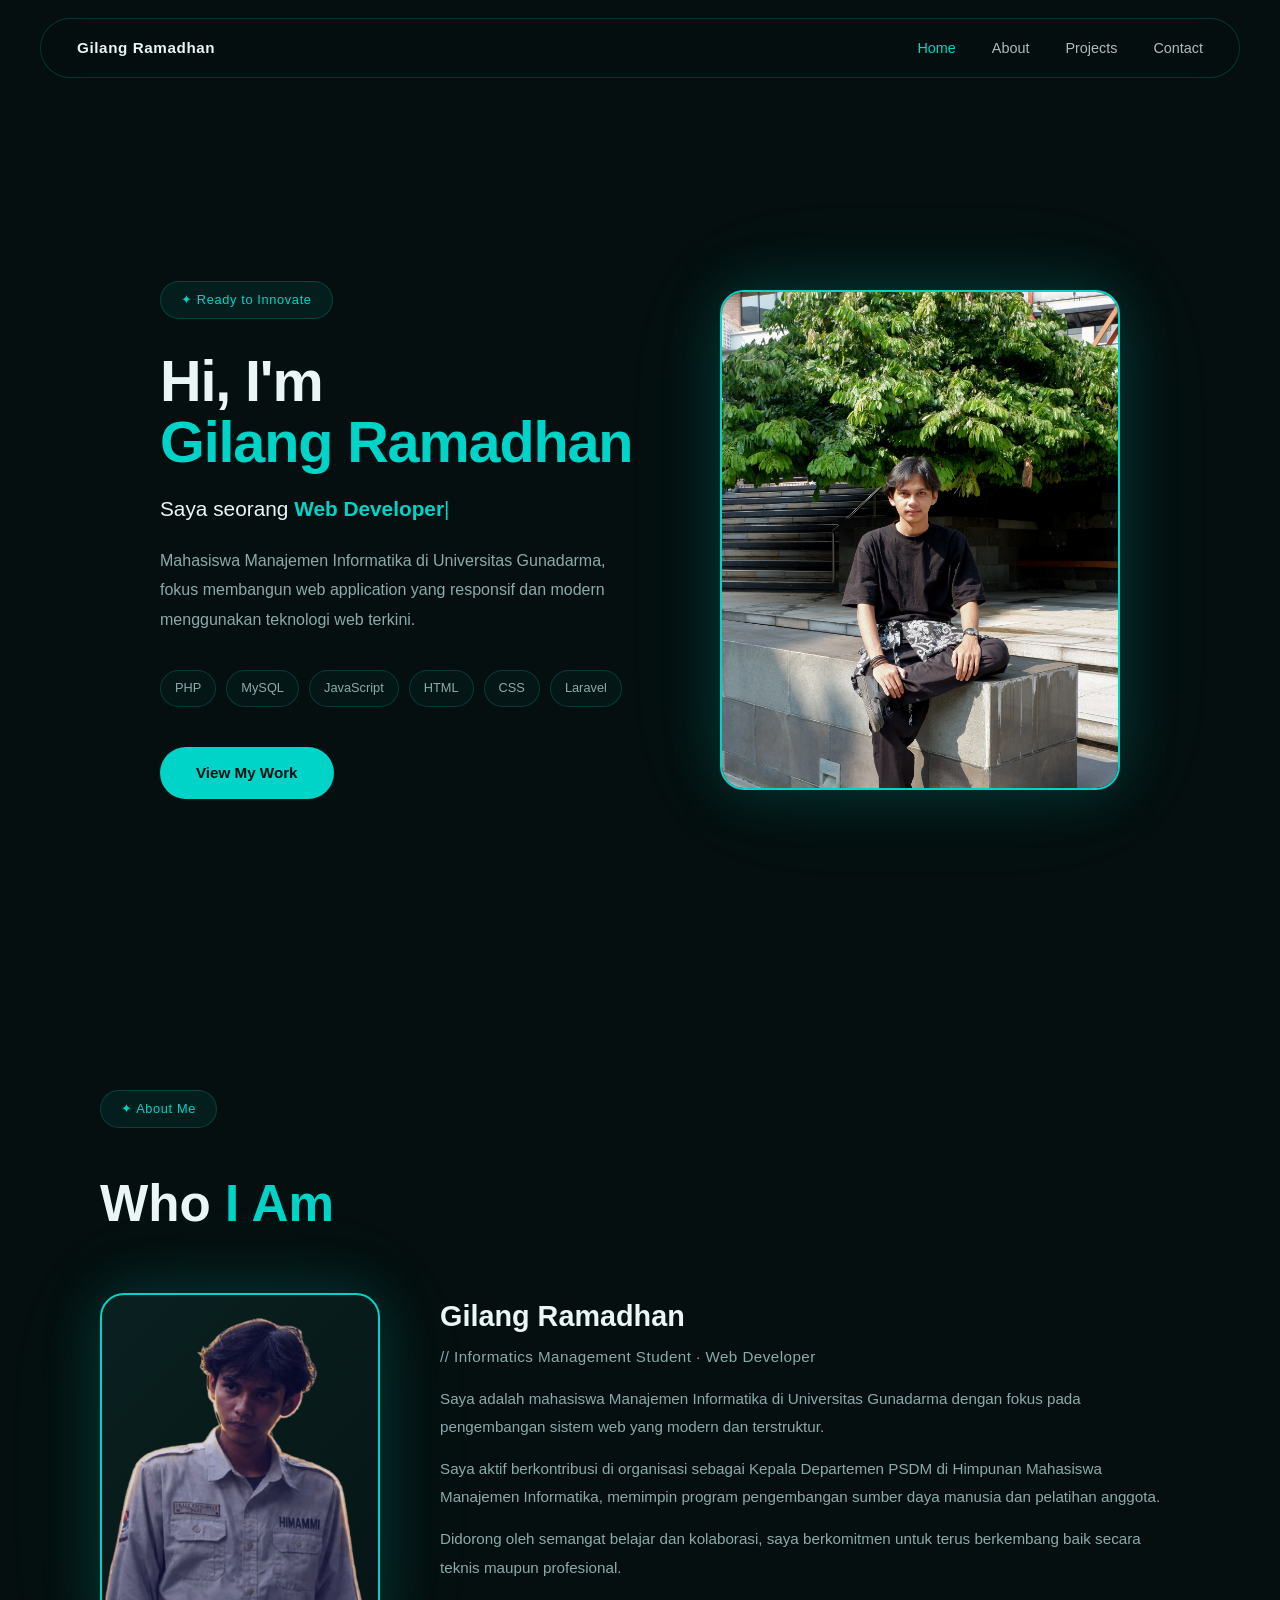
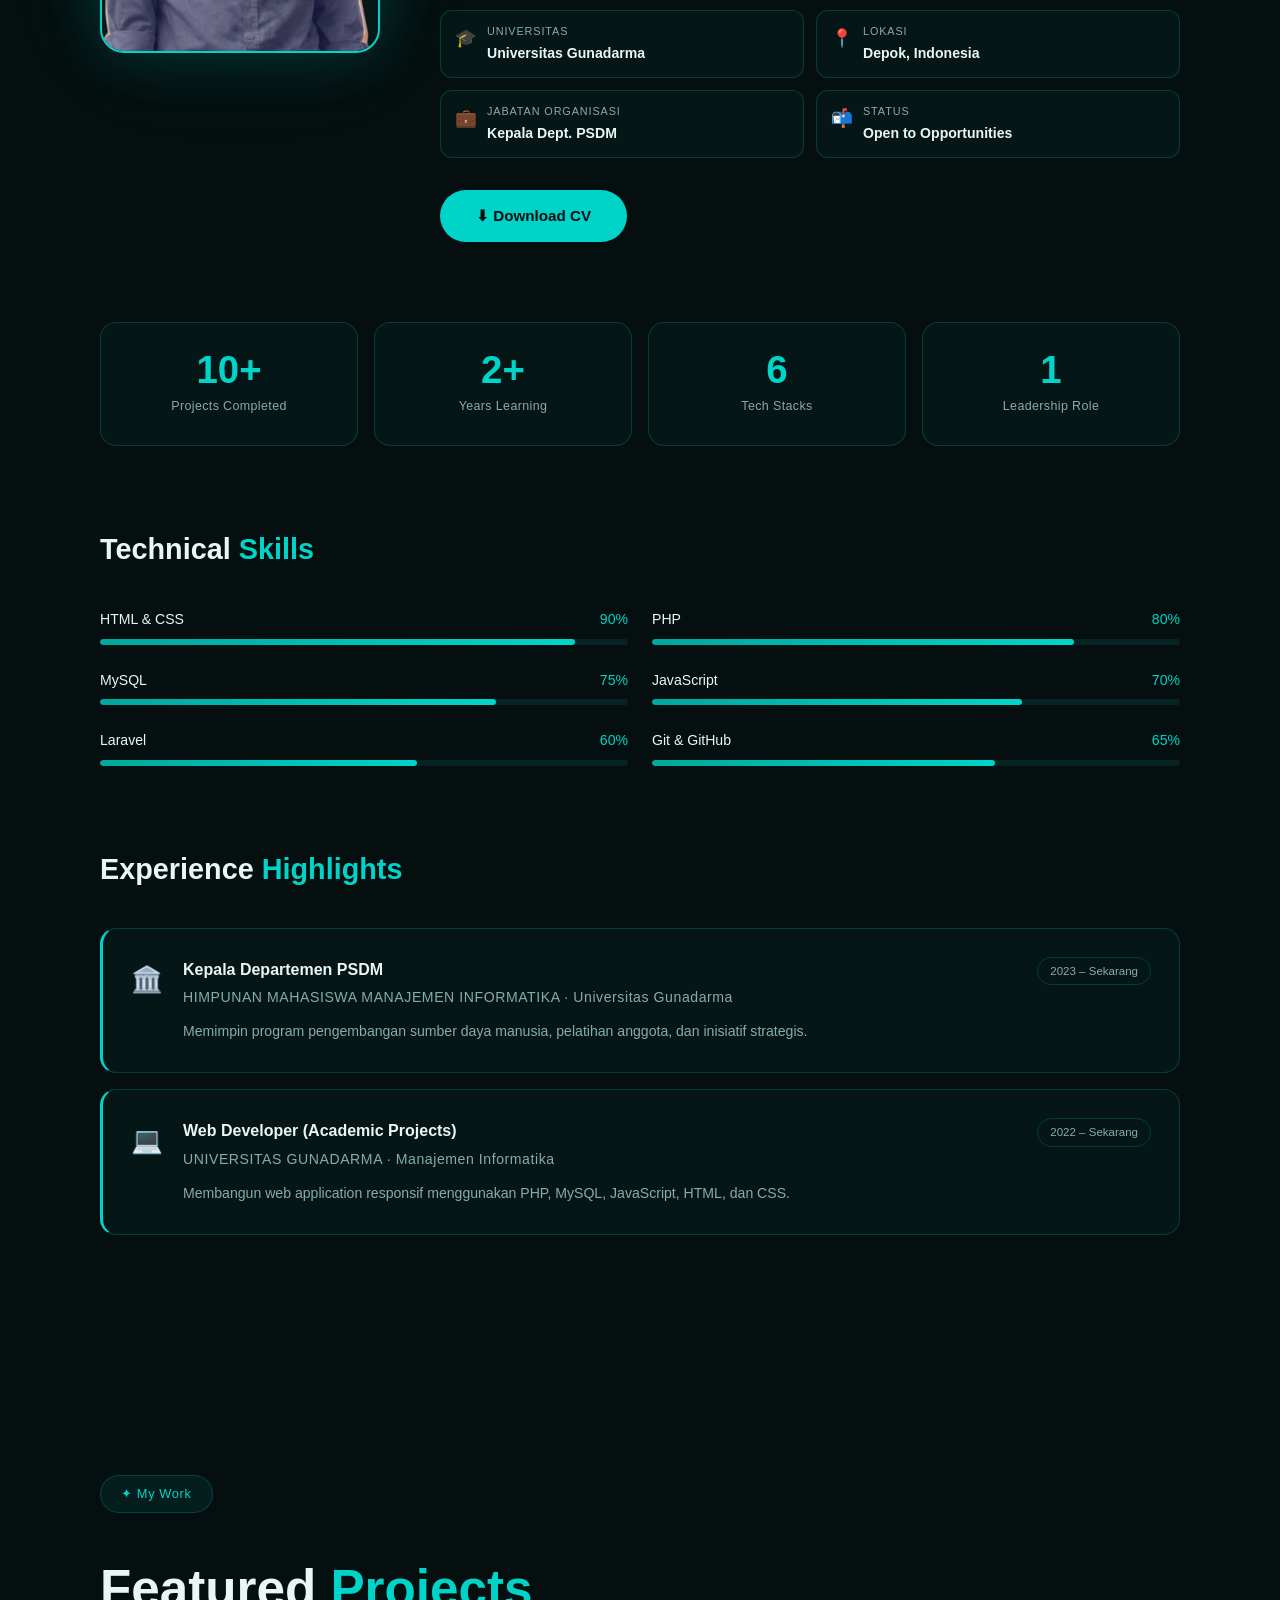
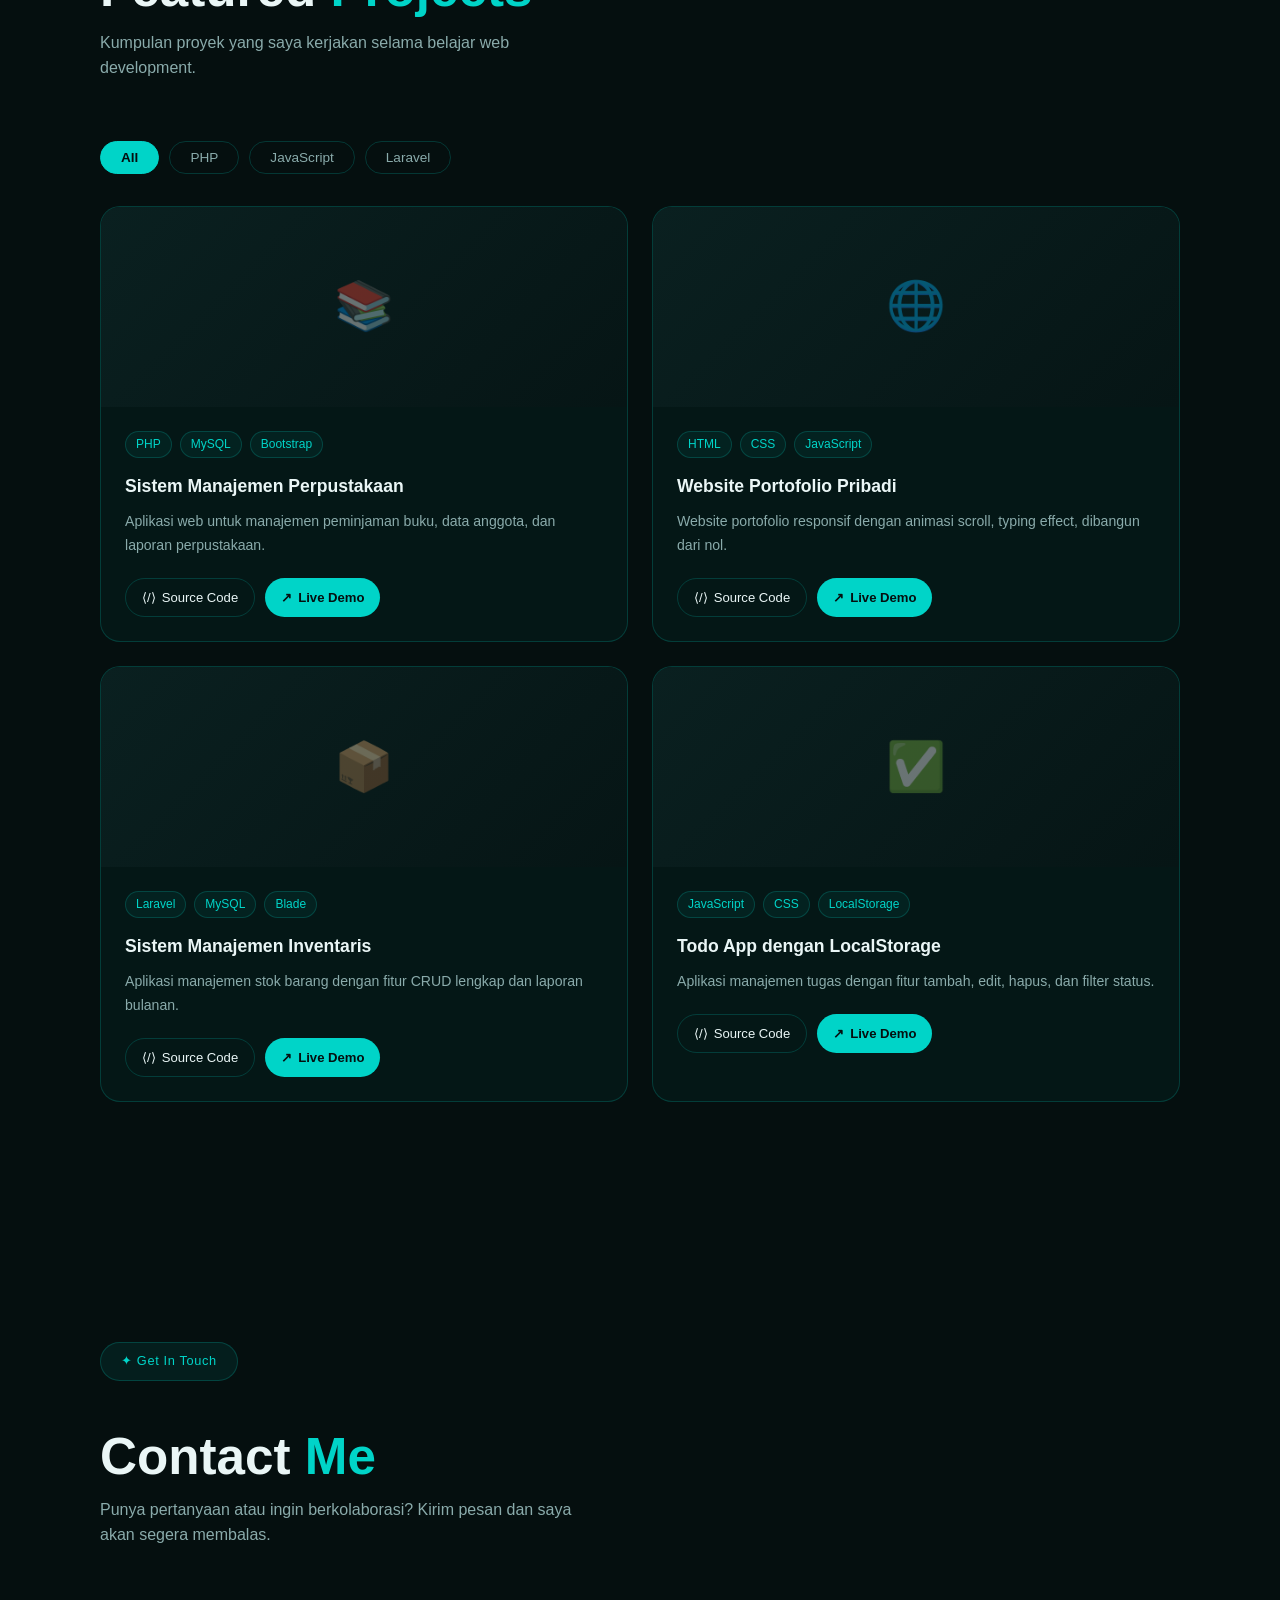
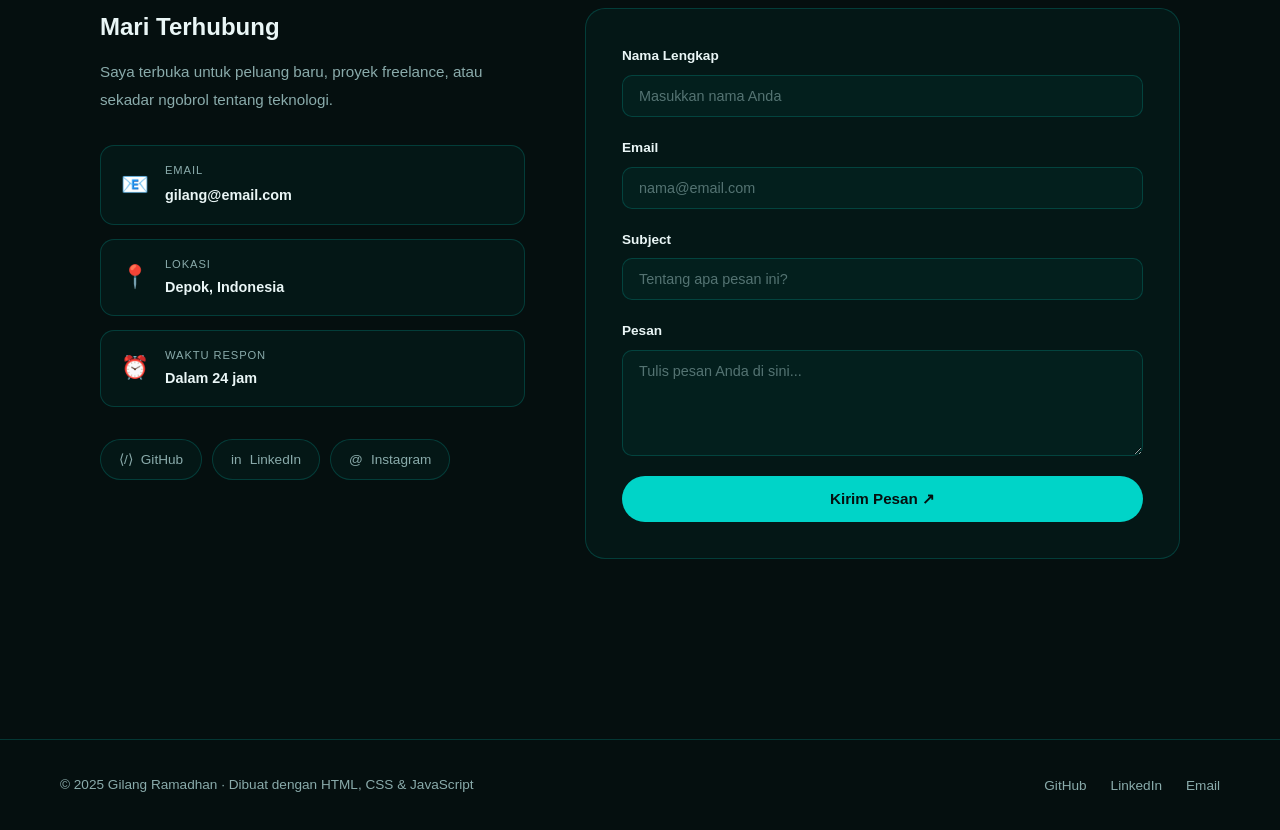
<file: index.html>
<!doctype html>
<html lang="id">
  <head>
    <meta charset="UTF-8" />
    <meta name="viewport" content="width=device-width, initial-scale=1.0" />
    <title>Portfolio - Gilang Ramadhan</title>
    <meta
      name="description"
      content="Portfolio Gilang Ramadhan — Web Developer, Mahasiswa Manajemen Informatika Universitas Gunadarma."
    />
    <link rel="stylesheet" href="css/style.css" />
  </head>

  <body>
    <!-- SCROLL PROGRESS BAR -->
    <div id="scrollProgress"></div>

    <!-- NAVBAR -->
    <nav>
      <p>Gilang Ramadhan</p>
      <ul>
        <li><a href="#home" class="nav-link">Home</a></li>
        <li><a href="#about" class="nav-link">About</a></li>
        <li><a href="#projects" class="nav-link">Projects</a></li>
        <li><a href="#contact" class="nav-link">Contact</a></li>
      </ul>
    </nav>

    <!-- ==================== HOME ==================== -->
    <section id="home">
      <header>
        <div class="hero-inner">
          <div class="hero-text">
            <div class="badge">✦ Ready to Innovate</div>
            <h1>Hi, I'm <span>Gilang Ramadhan</span></h1>
            <p class="tagline">
              Saya seorang <span class="typing-text"></span
              ><span class="cursor">|</span>
            </p>
            <p class="bio">
              Mahasiswa Manajemen Informatika di Universitas Gunadarma, fokus
              membangun web application yang responsif dan modern menggunakan
              teknologi web terkini.
            </p>
            <div class="skills-list">
              <span>PHP</span>
              <span>MySQL</span>
              <span>JavaScript</span>
              <span>HTML</span>
              <span>CSS</span>
              <span>Laravel</span>
            </div>
            <a href="#projects" class="btn-primary nav-link">View My Work</a>
          </div>
          <div class="hero-image">
            <div class="image-frame">
              <img src="assets/images/foto_ogun.jpg" alt="Gilang Ramadhan" />
            </div>
          </div>
        </div>
      </header>
    </section>

    <!-- ==================== ABOUT ==================== -->
    <section id="about">
      <div class="page-header fade-up">
        <div class="badge">✦ About Me</div>
        <h1>Who <span>I Am</span></h1>
      </div>

      <div class="about-bio fade-up">
        <div class="about-photo">
          <div class="image-frame">
            <img src="assets/images/gilangkecee.png" alt="Gilang Ramadhan" />
          </div>
        </div>
        <div class="about-text">
          <h2>Gilang Ramadhan</h2>
          <p class="about-role">
            // Informatics Management Student · Web Developer
          </p>
          <p>
            Saya adalah mahasiswa Manajemen Informatika di Universitas Gunadarma
            dengan fokus pada pengembangan sistem web yang modern dan
            terstruktur.
          </p>
          <p>
            Saya aktif berkontribusi di organisasi sebagai Kepala Departemen
            PSDM di Himpunan Mahasiswa Manajemen Informatika, memimpin program
            pengembangan sumber daya manusia dan pelatihan anggota.
          </p>
          <p>
            Didorong oleh semangat belajar dan kolaborasi, saya berkomitmen
            untuk terus berkembang baik secara teknis maupun profesional.
          </p>

          <div class="info-grid">
            <div class="info-item">
              <span class="info-icon">🎓</span>
              <div>
                <div class="info-key">Universitas</div>
                <div class="info-val">Universitas Gunadarma</div>
              </div>
            </div>
            <div class="info-item">
              <span class="info-icon">📍</span>
              <div>
                <div class="info-key">Lokasi</div>
                <div class="info-val">Depok, Indonesia</div>
              </div>
            </div>
            <div class="info-item">
              <span class="info-icon">💼</span>
              <div>
                <div class="info-key">Jabatan Organisasi</div>
                <div class="info-val">Kepala Dept. PSDM</div>
              </div>
            </div>
            <div class="info-item">
              <span class="info-icon">📬</span>
              <div>
                <div class="info-key">Status</div>
                <div class="info-val">Open to Opportunities</div>
              </div>
            </div>
          </div>
          <a href="assets/cv-gilang.pdf" class="btn-primary" download
            >⬇ Download CV</a
          >
        </div>
      </div>

      <!-- Stats -->
      <div class="stats-section fade-up">
        <div class="stat-card">
          <div class="stat-number">10+</div>
          <div class="stat-label">Projects Completed</div>
        </div>
        <div class="stat-card">
          <div class="stat-number">2+</div>
          <div class="stat-label">Years Learning</div>
        </div>
        <div class="stat-card">
          <div class="stat-number">6</div>
          <div class="stat-label">Tech Stacks</div>
        </div>
        <div class="stat-card">
          <div class="stat-number">1</div>
          <div class="stat-label">Leadership Role</div>
        </div>
      </div>

      <!-- Skills -->
      <div class="skills-section fade-up">
        <h2 class="section-title">Technical <span>Skills</span></h2>
        <div class="skill-bars">
          <div class="skill-row">
            <div class="skill-info">
              <span class="skill-name">HTML & CSS</span
              ><span class="skill-pct">90%</span>
            </div>
            <div class="bar-track">
              <div class="bar-fill" style="width: 90%"></div>
            </div>
          </div>
          <div class="skill-row">
            <div class="skill-info">
              <span class="skill-name">PHP</span
              ><span class="skill-pct">80%</span>
            </div>
            <div class="bar-track">
              <div class="bar-fill" style="width: 80%"></div>
            </div>
          </div>
          <div class="skill-row">
            <div class="skill-info">
              <span class="skill-name">MySQL</span
              ><span class="skill-pct">75%</span>
            </div>
            <div class="bar-track">
              <div class="bar-fill" style="width: 75%"></div>
            </div>
          </div>
          <div class="skill-row">
            <div class="skill-info">
              <span class="skill-name">JavaScript</span
              ><span class="skill-pct">70%</span>
            </div>
            <div class="bar-track">
              <div class="bar-fill" style="width: 70%"></div>
            </div>
          </div>
          <div class="skill-row">
            <div class="skill-info">
              <span class="skill-name">Laravel</span
              ><span class="skill-pct">60%</span>
            </div>
            <div class="bar-track">
              <div class="bar-fill" style="width: 60%"></div>
            </div>
          </div>
          <div class="skill-row">
            <div class="skill-info">
              <span class="skill-name">Git & GitHub</span
              ><span class="skill-pct">65%</span>
            </div>
            <div class="bar-track">
              <div class="bar-fill" style="width: 65%"></div>
            </div>
          </div>
        </div>
      </div>

      <!-- Experience -->
      <div class="experience-section fade-up">
        <h2 class="section-title">Experience <span>Highlights</span></h2>
        <div class="exp-card">
          <div class="exp-icon">🏛️</div>
          <div class="exp-body">
            <h3>Kepala Departemen PSDM</h3>
            <p class="exp-org">
              HIMPUNAN MAHASISWA MANAJEMEN INFORMATIKA · Universitas Gunadarma
            </p>
            <p>
              Memimpin program pengembangan sumber daya manusia, pelatihan
              anggota, dan inisiatif strategis.
            </p>
          </div>
          <span class="exp-badge">2023 – Sekarang</span>
        </div>
        <div class="exp-card">
          <div class="exp-icon">💻</div>
          <div class="exp-body">
            <h3>Web Developer (Academic Projects)</h3>
            <p class="exp-org">UNIVERSITAS GUNADARMA · Manajemen Informatika</p>
            <p>
              Membangun web application responsif menggunakan PHP, MySQL,
              JavaScript, HTML, dan CSS.
            </p>
          </div>
          <span class="exp-badge">2022 – Sekarang</span>
        </div>
      </div>
    </section>

    <!-- ==================== PROJECTS ==================== -->
    <section id="projects">
      <div class="page-header fade-up">
        <div class="badge">✦ My Work</div>
        <h1>Featured <span>Projects</span></h1>
        <p class="page-subtitle">
          Kumpulan proyek yang saya kerjakan selama belajar web development.
        </p>
      </div>

      <div class="filter-wrap fade-up">
        <button class="filter-btn active" data-filter="all">All</button>
        <button class="filter-btn" data-filter="php">PHP</button>
        <button class="filter-btn" data-filter="javascript">JavaScript</button>
        <button class="filter-btn" data-filter="laravel">Laravel</button>
      </div>

      <div class="projects-grid fade-up">
        <article class="project-card-full" data-category="php">
          <div class="project-img">
            <div class="project-img-placeholder">📚</div>
          </div>
          <div class="project-content">
            <div class="project-tags">
              <span class="tag">PHP</span><span class="tag">MySQL</span
              ><span class="tag">Bootstrap</span>
            </div>
            <h3>Sistem Manajemen Perpustakaan</h3>
            <p>
              Aplikasi web untuk manajemen peminjaman buku, data anggota, dan
              laporan perpustakaan.
            </p>
            <div class="project-links">
              <a href="#" class="btn-outline"><span>⟨/⟩</span> Source Code</a>
              <a href="#" class="btn-primary-sm"><span>↗</span> Live Demo</a>
            </div>
          </div>
        </article>

        <article class="project-card-full" data-category="php">
          <div class="project-img">
            <div class="project-img-placeholder">🌐</div>
          </div>
          <div class="project-content">
            <div class="project-tags">
              <span class="tag">HTML</span><span class="tag">CSS</span
              ><span class="tag">JavaScript</span>
            </div>
            <h3>Website Portofolio Pribadi</h3>
            <p>
              Website portofolio responsif dengan animasi scroll, typing effect,
              dibangun dari nol.
            </p>
            <div class="project-links">
              <a href="#" class="btn-outline"><span>⟨/⟩</span> Source Code</a>
              <a href="#" class="btn-primary-sm"><span>↗</span> Live Demo</a>
            </div>
          </div>
        </article>

        <article class="project-card-full" data-category="laravel">
          <div class="project-img">
            <div class="project-img-placeholder">📦</div>
          </div>
          <div class="project-content">
            <div class="project-tags">
              <span class="tag">Laravel</span><span class="tag">MySQL</span
              ><span class="tag">Blade</span>
            </div>
            <h3>Sistem Manajemen Inventaris</h3>
            <p>
              Aplikasi manajemen stok barang dengan fitur CRUD lengkap dan
              laporan bulanan.
            </p>
            <div class="project-links">
              <a href="#" class="btn-outline"><span>⟨/⟩</span> Source Code</a>
              <a href="#" class="btn-primary-sm"><span>↗</span> Live Demo</a>
            </div>
          </div>
        </article>

        <article class="project-card-full" data-category="javascript">
          <div class="project-img">
            <div class="project-img-placeholder">✅</div>
          </div>
          <div class="project-content">
            <div class="project-tags">
              <span class="tag">JavaScript</span><span class="tag">CSS</span
              ><span class="tag">LocalStorage</span>
            </div>
            <h3>Todo App dengan LocalStorage</h3>
            <p>
              Aplikasi manajemen tugas dengan fitur tambah, edit, hapus, dan
              filter status.
            </p>
            <div class="project-links">
              <a href="#" class="btn-outline"><span>⟨/⟩</span> Source Code</a>
              <a href="#" class="btn-primary-sm"><span>↗</span> Live Demo</a>
            </div>
          </div>
        </article>
      </div>
    </section>

    <!-- ==================== CONTACT ==================== -->
    <section id="contact">
      <div class="page-header fade-up">
        <div class="badge">✦ Get In Touch</div>
        <h1>Contact <span>Me</span></h1>
        <p class="page-subtitle">
          Punya pertanyaan atau ingin berkolaborasi? Kirim pesan dan saya akan
          segera membalas.
        </p>
      </div>

      <div class="contact-wrap fade-up">
        <div class="contact-info">
          <h2>Mari Terhubung</h2>
          <p>
            Saya terbuka untuk peluang baru, proyek freelance, atau sekadar
            ngobrol tentang teknologi.
          </p>
          <div class="contact-cards">
            <div class="contact-card">
              <div class="contact-icon">📧</div>
              <div>
                <div class="contact-label">Email</div>
                <a href="mailto:gilang@email.com" class="contact-value"
                  >gilang@email.com</a
                >
              </div>
            </div>
            <div class="contact-card">
              <div class="contact-icon">📍</div>
              <div>
                <div class="contact-label">Lokasi</div>
                <div class="contact-value">Depok, Indonesia</div>
              </div>
            </div>
            <div class="contact-card">
              <div class="contact-icon">⏰</div>
              <div>
                <div class="contact-label">Waktu Respon</div>
                <div class="contact-value">Dalam 24 jam</div>
              </div>
            </div>
          </div>
          <div class="social-links">
            <a
              href="https://github.com/Algilang"
              class="social-btn"
              target="_blank"
              ><span>⟨/⟩</span> GitHub</a
            >
            <a href="#" class="social-btn" target="_blank"
              ><span>in</span> LinkedIn</a
            >
            <a href="#" class="social-btn" target="_blank"
              ><span>@</span> Instagram</a
            >
          </div>
        </div>

        <div class="contact-form-wrap">
          <form class="contact-form" id="contactForm">
            <div class="form-group">
              <label for="name">Nama Lengkap</label>
              <input
                type="text"
                id="name"
                placeholder="Masukkan nama Anda"
                required
              />
            </div>
            <div class="form-group">
              <label for="email">Email</label>
              <input
                type="email"
                id="email"
                placeholder="nama@email.com"
                required
              />
            </div>
            <div class="form-group">
              <label for="subject">Subject</label>
              <input
                type="text"
                id="subject"
                placeholder="Tentang apa pesan ini?"
              />
            </div>
            <div class="form-group">
              <label for="message">Pesan</label>
              <textarea
                id="message"
                rows="5"
                placeholder="Tulis pesan Anda di sini..."
                required
              ></textarea>
            </div>
            <button type="submit" class="btn-submit">
              <span class="btn-text">Kirim Pesan ↗</span>
              <span class="btn-loading" style="display: none">Mengirim...</span>
            </button>
            <div class="form-status" id="formStatus"></div>
          </form>
        </div>
      </div>
    </section>

    <!-- FOOTER -->
    <footer>
      <p>© 2025 Gilang Ramadhan · Dibuat dengan HTML, CSS & JavaScript</p>
      <ul>
        <li>
          <a href="https://github.com/Algilang" target="_blank">GitHub</a>
        </li>
        <li><a href="#" target="_blank">LinkedIn</a></li>
        <li><a href="mailto:gilang@email.com">Email</a></li>
      </ul>
    </footer>

    <!-- BACK TO TOP -->
    <button id="backToTop" title="Kembali ke atas">↑</button>

    <script src="js/main.js"></script>
  </body>
</html>
</file>
<file: css/style.css>
/* =============================================
   VARIABLES
   ============================================= */
:root {
  --bg: #050f0f;
  --teal: #00d4c8;
  --white: #eaf6f6;
  --gray: #8aabab;
  --border: rgba(0, 212, 200, 0.2);
  --card: rgba(0, 212, 200, 0.04);
}

/* =============================================
   RESET
   ============================================= */
*,
*::before,
*::after {
  margin: 0;
  padding: 0;
  box-sizing: border-box;
}

/* =============================================
   BASE
   ============================================= */
body {
  background-color: var(--bg);
  color: var(--white);
  font-family: "Segoe UI", sans-serif;
  line-height: 1.6;
  padding-top: 90px;
}

/* =============================================
   SCROLL PROGRESS BAR
   ============================================= */
#scrollProgress {
  position: fixed;
  top: 0;
  left: 0;
  height: 3px;
  width: 0%;
  background: linear-gradient(90deg, #00a89e, var(--teal));
  z-index: 9999;
  transition: width 0.1s ease;
}

/* =============================================
   NAVBAR
   ============================================= */
nav {
  position: fixed;
  top: 18px;
  left: 50%;
  transform: translateX(-50%);
  width: calc(100% - 80px);
  max-width: 1200px;
  z-index: 1000;
  display: flex;
  justify-content: space-between;
  align-items: center;
  padding: 16px 36px;
  border: 1px solid var(--border);
  border-radius: 50px;
  background: rgba(5, 15, 15, 0.85);
  backdrop-filter: blur(12px);
  transition:
    background 0.3s,
    box-shadow 0.3s;
}

nav.scrolled {
  background: rgba(5, 15, 15, 0.97);
  box-shadow: 0 4px 24px rgba(0, 0, 0, 0.4);
  border-color: rgba(0, 212, 200, 0.35);
}

nav p {
  font-weight: 700;
  font-size: 0.95rem;
  letter-spacing: 0.04em;
}

nav ul {
  display: flex;
  gap: 36px;
  list-style: none;
}

nav ul a {
  color: var(--white);
  text-decoration: none;
  font-size: 0.9rem;
  opacity: 0.75;
  transition:
    color 0.2s,
    opacity 0.2s;
}

nav ul a:hover,
nav ul a.active {
  color: var(--teal);
  opacity: 1;
}

/* =============================================
   HOME SECTION
   ============================================= */
#home {
  min-height: 100vh;
  display: flex;
  align-items: center;
  padding-top: 0;
}

header {
  width: 100%;
  max-width: 1200px;
  margin: 0 auto;
  padding: 0 60px;
}

.hero-inner {
  display: flex;
  align-items: center;
  justify-content: space-between;
  gap: 80px;
}

/* Kolom kiri */
.hero-text {
  flex: 1;
  max-width: 600px;
}

.badge {
  display: inline-flex;
  align-items: center;
  gap: 8px;
  padding: 8px 20px;
  border: 1px solid var(--border);
  border-radius: 50px;
  font-size: 0.8rem;
  color: var(--teal);
  margin-bottom: 32px;
  background: rgba(0, 212, 200, 0.08);
  letter-spacing: 0.05em;
}

header h1 {
  font-size: clamp(2.8rem, 4.5vw, 4.2rem);
  font-weight: 800;
  line-height: 1.05;
  margin-bottom: 20px;
  letter-spacing: -0.02em;
}

header h1 span {
  color: var(--teal);
  display: block;
}

.tagline {
  font-size: 1.3rem;
  color: var(--white);
  font-weight: 500;
  margin-bottom: 20px;
  min-height: 2rem;
}

.typing-text {
  color: var(--teal);
  font-weight: 700;
}

.cursor {
  color: var(--teal);
  font-weight: 300;
  animation: blink 0.8s infinite;
}

@keyframes blink {
  0%,
  100% {
    opacity: 1;
  }
  50% {
    opacity: 0;
  }
}

.bio {
  color: var(--gray);
  font-size: 1rem;
  line-height: 1.85;
  margin-bottom: 36px;
  max-width: 500px;
}

/* Skills badges */
.skills-list {
  display: flex;
  flex-wrap: wrap;
  gap: 10px;
  margin-bottom: 40px;
}

.skills-list span {
  padding: 7px 14px; /* ← kurangi padding */
  border: 1px solid var(--border);
  border-radius: 50px;
  font-size: 0.8rem; /* ← kurangi font */
  color: var(--gray);
  background: var(--card);
  transition:
    border-color 0.2s,
    color 0.2s;
}

.skills-list span:hover {
  border-color: var(--teal);
  color: var(--teal);
}

/* Button */
.btn-primary {
  display: inline-flex;
  align-items: center;
  gap: 8px;
  padding: 14px 36px;
  background: var(--teal);
  color: #050f0f;
  font-weight: 700;
  font-size: 0.95rem;
  border-radius: 50px;
  text-decoration: none;
  transition:
    transform 0.2s,
    box-shadow 0.2s;
}

.btn-primary:hover {
  transform: translateY(-3px);
  box-shadow: 0 12px 32px rgba(0, 212, 200, 0.4);
}

/* Kolom kanan: foto */
.hero-image {
  flex-shrink: 0;
  width: 400px;
}

.image-frame {
  width: 100%;
  height: 500px;
  border-radius: 24px;
  border: 2px solid var(--teal);
  overflow: hidden;
  box-shadow:
    0 0 60px rgba(0, 212, 200, 0.2),
    0 0 120px rgba(0, 212, 200, 0.06);
  background: linear-gradient(135deg, #0a2020, #061515);
  position: relative;
}

.image-frame img {
  width: 100%;
  height: 100%;
  object-fit: cover;
  object-position: top center;
  display: block;
}

/* =============================================
   SECTION UMUM
   ============================================= */
#about,
#projects,
#contact {
  padding-top: 100px;
  padding-bottom: 100px;
}

section {
  max-width: 1200px;
  margin: 0 auto;
  padding-left: 60px;
  padding-right: 60px;
}

/* =============================================
   PAGE HEADER
   ============================================= */
.page-header {
  margin-bottom: 60px;
}

.page-header h1 {
  font-size: clamp(2.4rem, 4vw, 3.2rem);
  font-weight: 800;
  margin-top: 16px;
  line-height: 1.1;
}

.page-header h1 span {
  color: var(--teal);
}

.page-subtitle {
  color: var(--gray);
  font-size: 1rem;
  margin-top: 12px;
  max-width: 500px;
}

/* =============================================
   ABOUT — Bio 2 kolom
   ============================================= */
.about-bio {
  display: flex;
  gap: 60px;
  align-items: flex-start;
  margin-bottom: 80px;
}

.about-photo {
  flex-shrink: 0;
  width: 280px;
}

.about-photo .image-frame {
  height: 360px;
}

.about-text {
  flex: 1;
}

.about-text h2 {
  font-size: 1.8rem;
  font-weight: 700;
  margin-bottom: 4px;
}

.about-role {
  font-size: 0.85rem;
  color: var(--teal);
  margin-bottom: 20px;
  letter-spacing: 0.03em;
}

.about-text p {
  color: var(--gray);
  font-size: 0.95rem;
  line-height: 1.85;
  margin-bottom: 14px;
}

/* Info grid */
.info-grid {
  display: grid;
  grid-template-columns: 1fr 1fr;
  gap: 12px;
  margin: 28px 0 32px;
}

.info-item {
  display: flex;
  align-items: flex-start;
  gap: 10px;
  padding: 12px 14px;
  border: 1px solid var(--border);
  border-radius: 12px;
  background: var(--card);
}

.info-icon {
  font-size: 1.1rem;
  margin-top: 1px;
  flex-shrink: 0;
}
.info-key {
  font-size: 0.68rem;
  color: var(--gray);
  letter-spacing: 0.08em;
  text-transform: uppercase;
}
.info-val {
  font-size: 0.88rem;
  font-weight: 600;
  color: var(--white);
  margin-top: 2px;
}

/* =============================================
   STATS STRIP
   ============================================= */
.stats-section {
  display: grid;
  grid-template-columns: repeat(4, 1fr);
  gap: 16px;
  margin-bottom: 80px;
}

.stat-card {
  border: 1px solid var(--border);
  border-radius: 16px;
  padding: 28px 20px;
  background: var(--card);
  text-align: center;
  transition:
    border-color 0.25s,
    transform 0.25s;
}

.stat-card:hover {
  border-color: var(--teal);
  transform: translateY(-3px);
}

.stat-number {
  font-size: 2.4rem;
  font-weight: 800;
  color: var(--teal);
  line-height: 1;
}

.stat-label {
  font-size: 0.78rem;
  color: var(--gray);
  margin-top: 8px;
  letter-spacing: 0.03em;
}

/* =============================================
   SKILL BARS
   ============================================= */
.skills-section {
  margin-bottom: 80px;
}

.section-title {
  font-size: 1.8rem;
  font-weight: 700;
  margin-bottom: 36px;
}

.section-title span {
  color: var(--teal);
}

.skill-bars {
  display: grid;
  grid-template-columns: 1fr 1fr;
  gap: 24px;
}

.skill-row {
  display: flex;
  flex-direction: column;
  gap: 8px;
}

.skill-info {
  display: flex;
  justify-content: space-between;
}

.skill-name {
  font-size: 0.88rem;
  color: var(--white);
}
.skill-pct {
  font-size: 0.88rem;
  color: var(--teal);
}

.bar-track {
  height: 6px;
  background: rgba(0, 212, 200, 0.1);
  border-radius: 50px;
  overflow: hidden;
}

.bar-fill {
  height: 100%;
  background: linear-gradient(90deg, #00a89e, var(--teal));
  border-radius: 50px;
  width: 0;
  transition: width 1.2s ease;
}

/* =============================================
   SOFT SKILLS
   ============================================= */
.soft-skills {
  margin-bottom: 80px;
}

/* =============================================
   EXPERIENCE CARDS
   ============================================= */
.experience-section {
  margin-bottom: 40px;
}

.exp-card {
  display: flex;
  align-items: flex-start;
  gap: 20px;
  padding: 28px;
  border: 1px solid var(--border);
  border-left: 3px solid var(--teal);
  border-radius: 16px;
  background: var(--card);
  margin-bottom: 16px;
  transition: transform 0.25s;
}

.exp-card:hover {
  transform: translateY(-2px);
}

.exp-icon {
  font-size: 1.6rem;
  flex-shrink: 0;
  margin-top: 2px;
}
.exp-body {
  flex: 1;
}

.exp-body h3 {
  font-size: 1rem;
  font-weight: 700;
  margin-bottom: 4px;
}

.exp-org {
  font-size: 0.75rem;
  color: var(--teal);
  letter-spacing: 0.04em;
  margin-bottom: 10px;
  display: block;
}

.exp-body p {
  font-size: 0.88rem;
  color: var(--gray);
  line-height: 1.7;
}

.exp-badge {
  flex-shrink: 0;
  font-size: 0.72rem;
  color: var(--gray);
  border: 1px solid var(--border);
  border-radius: 50px;
  padding: 4px 12px;
  white-space: nowrap;
  align-self: flex-start;
}

/* =============================================
   FILTER BUTTONS
   ============================================= */
.filter-wrap {
  display: flex;
  gap: 10px;
  flex-wrap: wrap;
  margin-bottom: 32px;
}

.filter-btn {
  padding: 8px 20px;
  border: 1px solid var(--border);
  border-radius: 50px;
  background: transparent;
  color: var(--gray);
  font-size: 0.85rem;
  cursor: pointer;
  transition: all 0.2s;
  font-family: "Segoe UI", sans-serif;
}

.filter-btn:hover {
  border-color: var(--teal);
  color: var(--teal);
}

.filter-btn.active {
  background: var(--teal);
  border-color: var(--teal);
  color: #050f0f;
  font-weight: 700;
}

/* =============================================
   PROJECTS GRID
   ============================================= */
.projects-grid {
  display: grid;
  grid-template-columns: repeat(2, 1fr);
  gap: 24px;
  margin-bottom: 40px;
}

.project-card-full {
  border: 1px solid var(--border);
  border-radius: 20px;
  overflow: hidden;
  background: var(--card);
  transition:
    border-color 0.25s,
    transform 0.25s;
}

.project-card-full:hover {
  border-color: var(--teal);
  transform: translateY(-4px);
}

.project-img {
  width: 100%;
  height: 200px;
  background: linear-gradient(135deg, #0a2020, #061515);
  position: relative;
  overflow: hidden;
  display: flex;
  align-items: center;
  justify-content: center;
}

.project-img img {
  width: 100%;
  height: 100%;
  object-fit: cover;
  position: absolute;
  top: 0;
  left: 0;
}

.project-img-placeholder {
  font-size: 3rem;
  opacity: 0.4;
}

.project-content {
  padding: 24px;
}

.project-tags {
  display: flex;
  flex-wrap: wrap;
  gap: 8px;
  margin-bottom: 14px;
}

.tag {
  font-size: 0.75rem;
  padding: 3px 10px;
  border-radius: 50px;
  border: 1px solid var(--border);
  color: var(--teal);
  background: rgba(0, 212, 200, 0.06);
}

.project-content h3 {
  font-size: 1.1rem;
  font-weight: 700;
  color: var(--white);
  margin-bottom: 10px;
}

.project-content p {
  font-size: 0.88rem;
  color: var(--gray);
  line-height: 1.7;
  margin-bottom: 20px;
}

.project-links {
  display: flex;
  gap: 10px;
}

.btn-outline {
  display: inline-flex;
  align-items: center;
  gap: 6px;
  padding: 8px 16px;
  border: 1px solid var(--border);
  border-radius: 50px;
  color: var(--white);
  text-decoration: none;
  font-size: 0.82rem;
  transition:
    border-color 0.2s,
    color 0.2s;
}

.btn-outline:hover {
  border-color: var(--teal);
  color: var(--teal);
}

.btn-primary-sm {
  display: inline-flex;
  align-items: center;
  gap: 6px;
  padding: 8px 16px;
  background: var(--teal);
  border-radius: 50px;
  color: #050f0f;
  text-decoration: none;
  font-size: 0.82rem;
  font-weight: 700;
  transition:
    transform 0.2s,
    box-shadow 0.2s;
}

.btn-primary-sm:hover {
  transform: translateY(-2px);
  box-shadow: 0 6px 16px rgba(0, 212, 200, 0.3);
}

.project-card-full.hidden {
  display: none;
}

/* =============================================
   CONTACT PAGE
   ============================================= */
.contact-wrap {
  display: grid;
  grid-template-columns: 1fr 1.4fr;
  gap: 60px;
  align-items: start;
}

.contact-info h2 {
  font-size: 1.5rem;
  font-weight: 700;
  margin-bottom: 12px;
}

.contact-info > p {
  color: var(--gray);
  font-size: 0.95rem;
  line-height: 1.8;
  margin-bottom: 32px;
}

.contact-cards {
  display: flex;
  flex-direction: column;
  gap: 14px;
  margin-bottom: 32px;
}

.contact-card {
  display: flex;
  align-items: center;
  gap: 16px;
  padding: 16px 20px;
  border: 1px solid var(--border);
  border-radius: 14px;
  background: var(--card);
  transition: border-color 0.2s;
}

.contact-card:hover {
  border-color: var(--teal);
}

.contact-icon {
  font-size: 1.4rem;
  flex-shrink: 0;
}
.contact-label {
  font-size: 0.7rem;
  color: var(--gray);
  text-transform: uppercase;
  letter-spacing: 0.08em;
  margin-bottom: 2px;
}
.contact-value {
  font-size: 0.9rem;
  font-weight: 600;
  color: var(--white);
  text-decoration: none;
}
.contact-value:hover {
  color: var(--teal);
}

.social-links {
  display: flex;
  gap: 10px;
  flex-wrap: wrap;
}

.social-btn {
  display: inline-flex;
  align-items: center;
  gap: 8px;
  padding: 9px 18px;
  border: 1px solid var(--border);
  border-radius: 50px;
  color: var(--gray);
  text-decoration: none;
  font-size: 0.85rem;
  transition: all 0.2s;
  background: var(--card);
}

.social-btn:hover {
  border-color: var(--teal);
  color: var(--teal);
}

.contact-form-wrap {
  background: var(--card);
  border: 1px solid var(--border);
  border-radius: 20px;
  padding: 36px;
}

.form-group {
  display: flex;
  flex-direction: column;
  gap: 8px;
  margin-bottom: 20px;
}

.form-group label {
  font-size: 0.85rem;
  font-weight: 600;
  color: var(--white);
}

.form-group input,
.form-group textarea {
  background: rgba(0, 212, 200, 0.04);
  border: 1px solid var(--border);
  border-radius: 10px;
  padding: 12px 16px;
  color: var(--white);
  font-size: 0.9rem;
  font-family: "Segoe UI", sans-serif;
  transition: border-color 0.2s;
  resize: vertical;
  outline: none;
}

.form-group input:focus,
.form-group textarea:focus {
  border-color: var(--teal);
}

.form-group input::placeholder,
.form-group textarea::placeholder {
  color: var(--gray);
  opacity: 0.6;
}

.btn-submit {
  width: 100%;
  padding: 14px;
  background: var(--teal);
  color: #050f0f;
  font-weight: 700;
  font-size: 0.95rem;
  border: none;
  border-radius: 50px;
  cursor: pointer;
  font-family: "Segoe UI", sans-serif;
  transition:
    transform 0.2s,
    box-shadow 0.2s;
}

.btn-submit:hover {
  transform: translateY(-2px);
  box-shadow: 0 8px 24px rgba(0, 212, 200, 0.35);
}
.btn-submit:disabled {
  opacity: 0.6;
  cursor: not-allowed;
  transform: none;
}

.form-status {
  margin-top: 14px;
  padding: 12px 16px;
  border-radius: 10px;
  font-size: 0.88rem;
  text-align: center;
  display: none;
}

.form-status.success {
  display: block;
  background: rgba(0, 212, 200, 0.1);
  border: 1px solid var(--teal);
  color: var(--teal);
}
.form-status.error {
  display: block;
  background: rgba(255, 80, 80, 0.1);
  border: 1px solid #ff5050;
  color: #ff5050;
}

/* =============================================
   FOOTER
   ============================================= */
footer {
  border-top: 1px solid var(--border);
  margin-top: 80px;
  padding: 32px 60px;
  display: flex;
  justify-content: space-between;
  align-items: center;
}

footer p {
  font-size: 0.85rem;
  color: var(--gray);
}

footer ul {
  display: flex;
  gap: 24px;
  list-style: none;
}

footer ul a {
  color: var(--gray);
  text-decoration: none;
  font-size: 0.85rem;
  transition: color 0.2s;
}

footer ul a:hover {
  color: var(--teal);
}

/* =============================================
   ANIMASI FADE-UP
   ============================================= */
.fade-up {
  opacity: 0;
  transform: translateY(30px);
  transition:
    opacity 0.7s ease,
    transform 0.7s ease;
}

.fade-up.visible {
  opacity: 1;
  transform: translateY(0);
}

/* =============================================
   BACK TO TOP
   ============================================= */
#backToTop {
  position: fixed;
  bottom: 32px;
  right: 32px;
  width: 44px;
  height: 44px;
  background: var(--teal);
  color: #050f0f;
  border: none;
  border-radius: 50%;
  font-size: 1.1rem;
  font-weight: 700;
  cursor: pointer;
  opacity: 0;
  visibility: hidden;
  transform: translateY(12px);
  transition:
    opacity 0.3s,
    transform 0.3s,
    visibility 0.3s;
  box-shadow: 0 4px 16px rgba(0, 212, 200, 0.35);
  z-index: 999;
}

#backToTop.visible {
  opacity: 1;
  visibility: visible;
  transform: translateY(0);
}
#backToTop:hover {
  transform: translateY(-3px);
  box-shadow: 0 8px 24px rgba(0, 212, 200, 0.5);
}

/* =============================================
   RESPONSIVE — TABLET (max 1024px)
   ============================================= */
@media (max-width: 1024px) {
  nav {
    width: calc(100% - 48px);
    padding: 14px 28px;
  }

  header,
  section {
    padding-left: 40px;
    padding-right: 40px;
  }

  .hero-inner {
    gap: 48px;
  }

  .hero-image {
    width: 320px;
  }
  .image-frame {
    height: 400px;
  }

  .stats-section {
    grid-template-columns: repeat(2, 1fr);
  }
}

/* =============================================
   RESPONSIVE — MOBILE (max 768px)
   ============================================= */
@media (max-width: 768px) {
  body {
    padding-top: 100px;
  }

  nav {
    width: calc(100% - 32px);
    top: 12px;
    flex-direction: column;
    gap: 14px;
    border-radius: 20px;
    padding: 16px 24px;
    text-align: center;
  }

  nav ul {
    gap: 16px;
    flex-wrap: wrap;
    justify-content: center;
  }

  header,
  section {
    padding-left: 20px;
    padding-right: 20px;
  }

  #home {
    min-height: auto;
    padding: 40px 0;
  }

  .hero-inner {
    flex-direction: column;
    gap: 40px;
    text-align: center;
  }

  .hero-text {
    max-width: 100%;
  }

  header h1 span {
    display: inline;
  }

  .bio {
    max-width: 100%;
  }

  .skills-list {
    justify-content: center;
  }

  .hero-image {
    width: 100%;
    max-width: 300px;
    margin: 0 auto;
  }

  .image-frame {
    height: 360px;
  }

  .about-bio {
    flex-direction: column;
    gap: 32px;
  }

  .about-photo {
    width: 100%;
    max-width: 240px;
    margin: 0 auto;
  }

  .info-grid {
    grid-template-columns: 1fr;
  }

  .stats-section {
    grid-template-columns: 1fr 1fr;
  }

  .skill-bars {
    grid-template-columns: 1fr;
  }

  .projects-grid {
    grid-template-columns: 1fr;
  }

  .contact-wrap {
    grid-template-columns: 1fr;
    gap: 32px;
  }

  .contact-form-wrap {
    padding: 24px 20px;
  }

  footer {
    flex-direction: column;
    gap: 16px;
    text-align: center;
    padding: 24px 20px;
  }

  footer ul {
    justify-content: center;
  }

  .exp-badge {
    display: none;
  }

  #backToTop {
    bottom: 20px;
    right: 20px;
  }
}

/* =============================================
   RESPONSIVE — HP KECIL (max 480px)
   ============================================= */
@media (max-width: 480px) {
  header h1 {
    font-size: 2rem;
  }
  .tagline {
    font-size: 1rem;
  }
  nav ul a {
    font-size: 0.82rem;
  }

  .btn-primary {
    width: 100%;
    justify-content: center;
    padding: 14px;
  }
}
</file>
